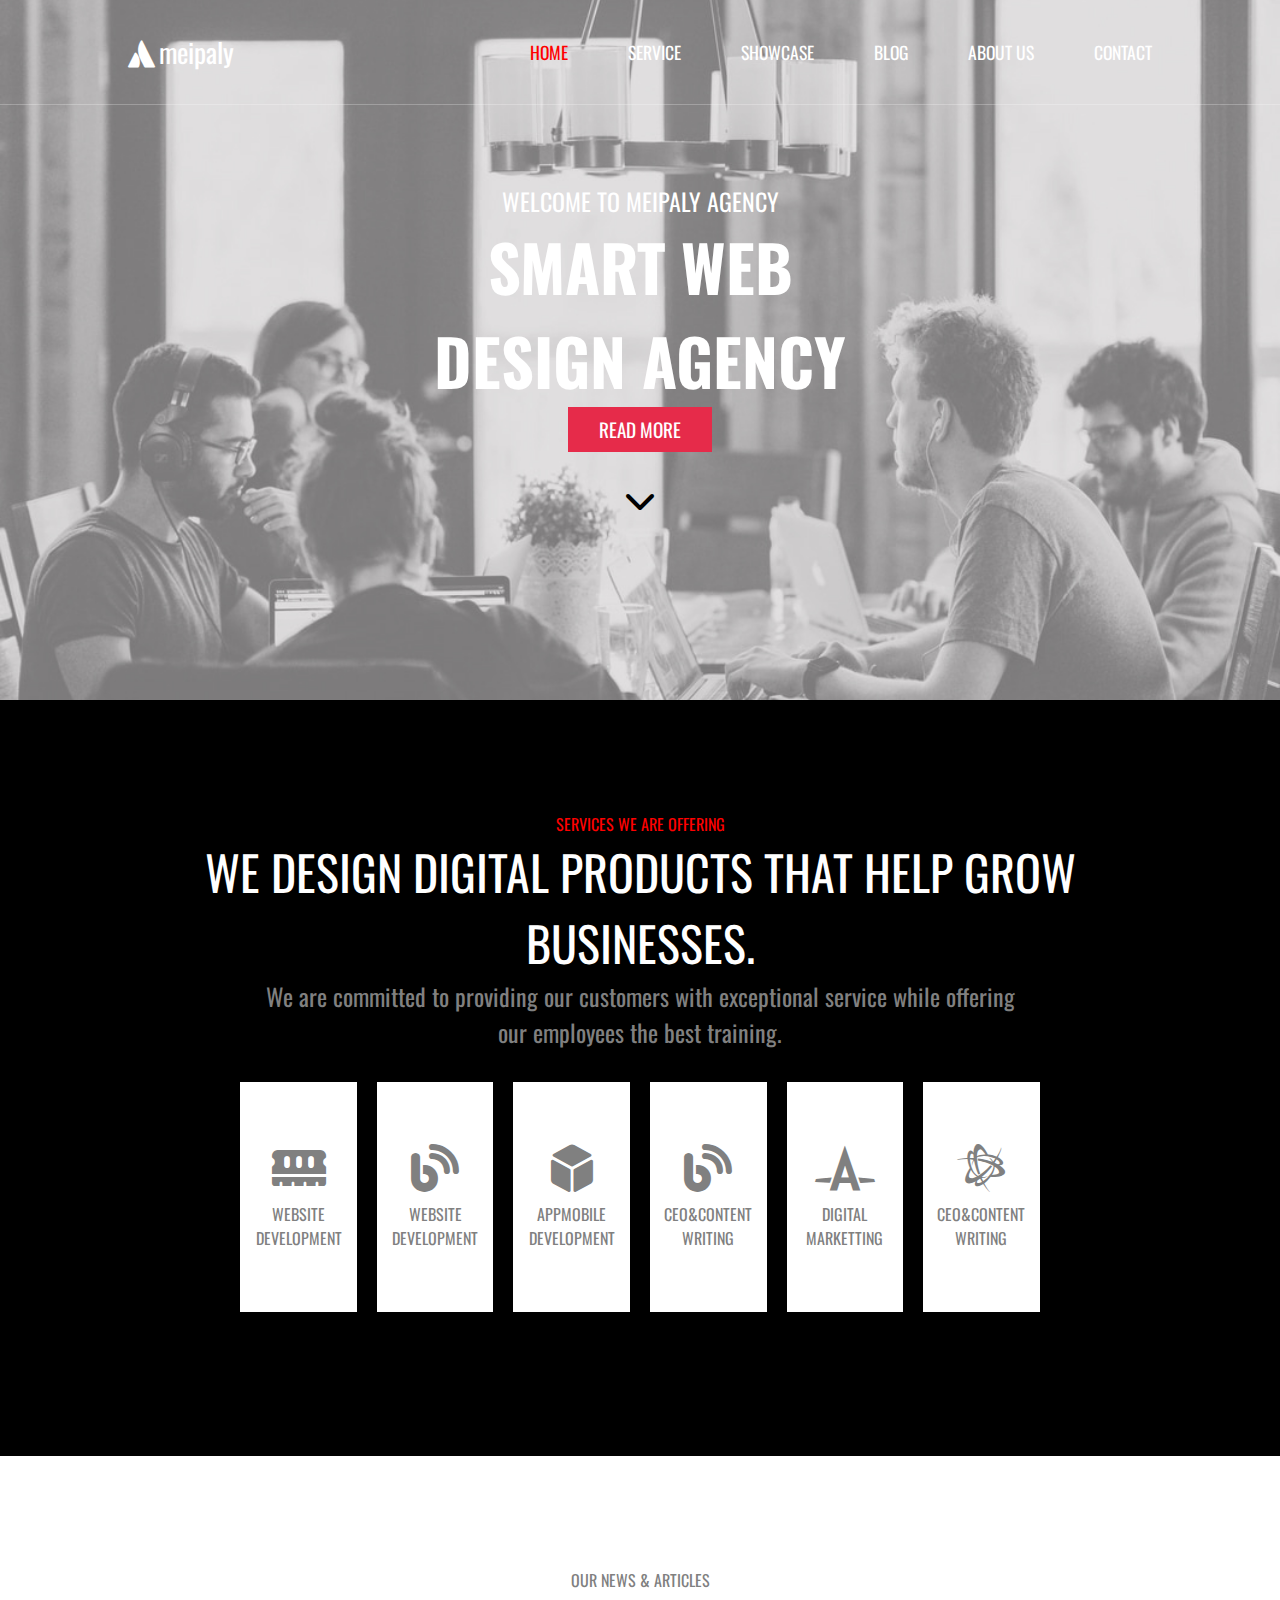
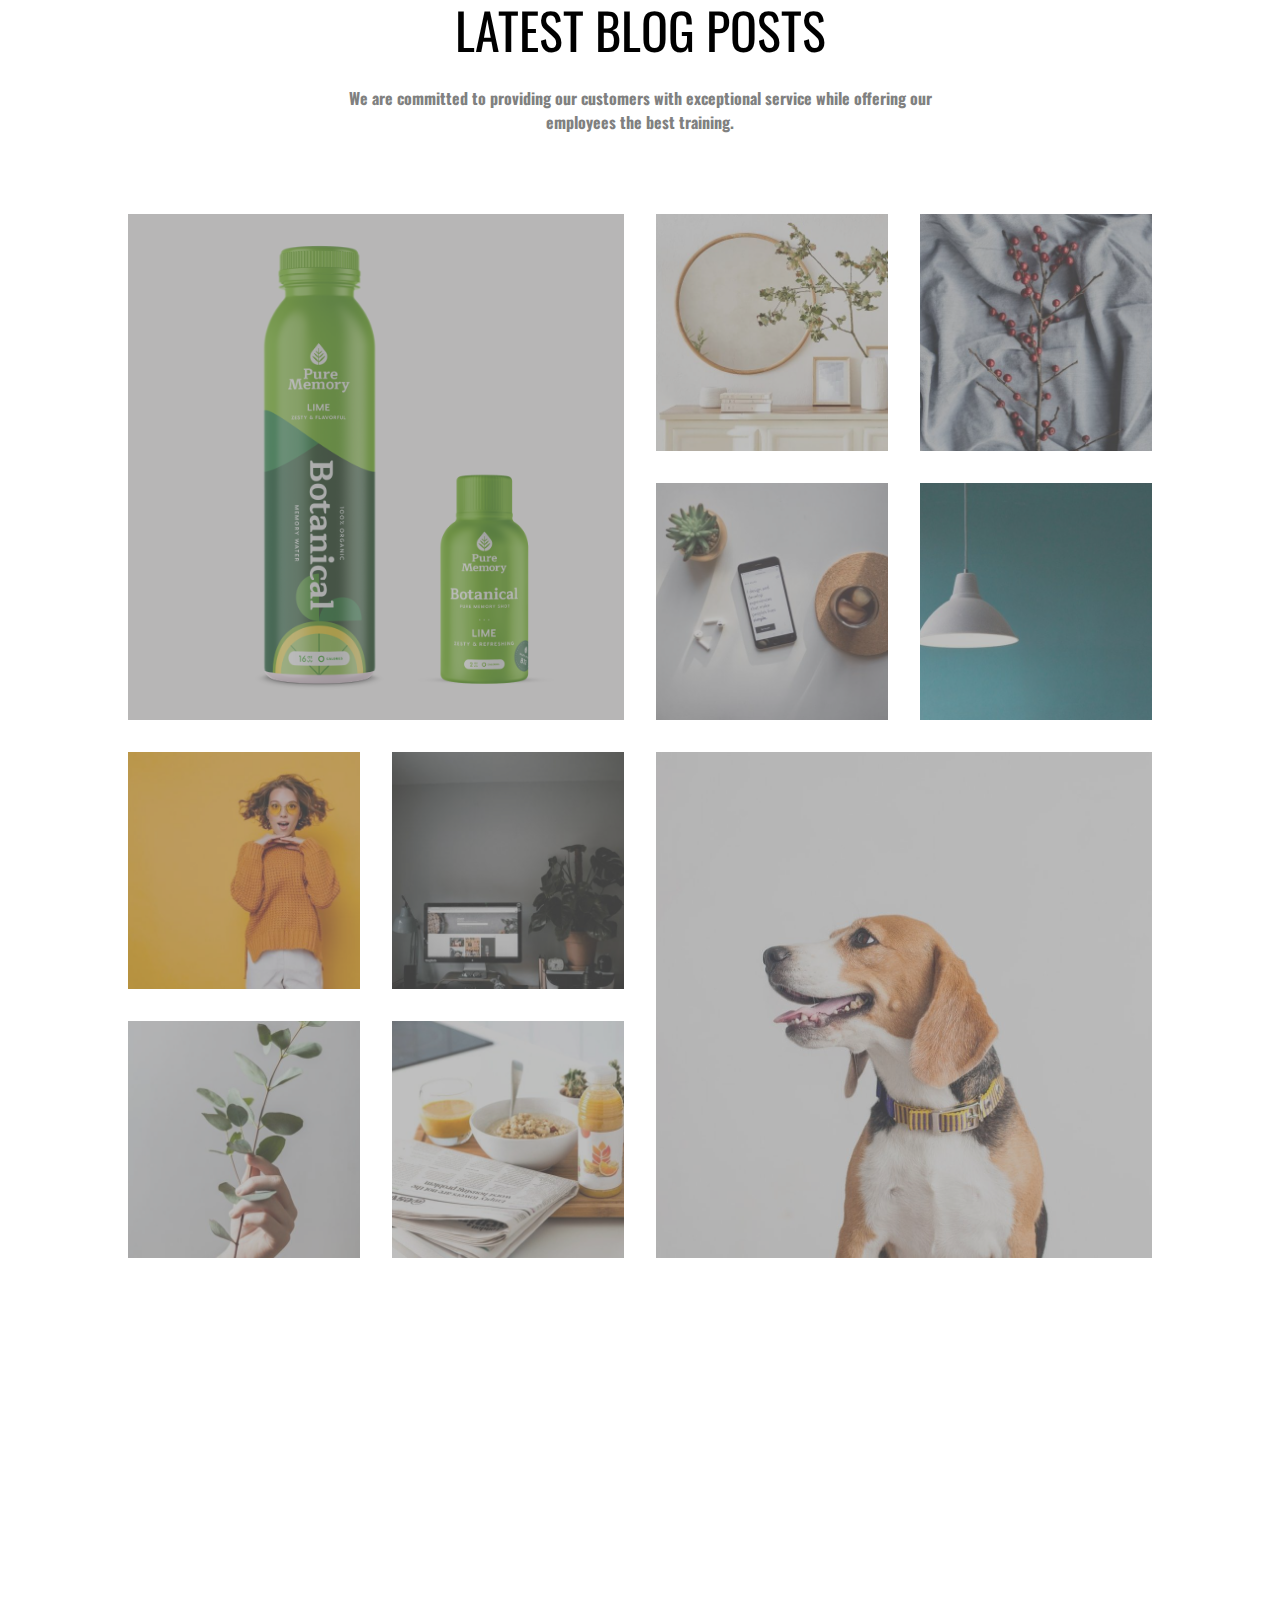
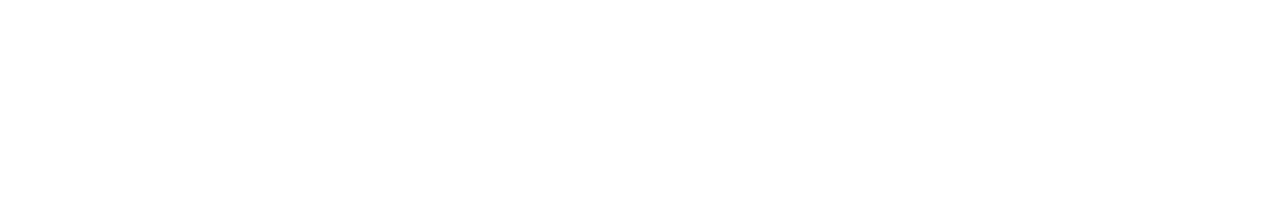
<file: file.rar/Onbuoi5/Onbuoi5/index.html>
<!DOCTYPE html>
<html lang="en">

<head>
    <meta charset="UTF-8" />
    <meta name="viewport" content="width=device-width, initial-scale=1.0" />
    <title>Meipaly</title>
    <!-- Google font -->
    <link rel="preconnect" href="https://fonts.googleapis.com">
    <link rel="preconnect" href="https://fonts.gstatic.com" crossorigin>
    <link href="https://fonts.googleapis.com/css2?family=Oswald:wght@200..700&display=swap" rel="stylesheet">
    <!-- Slick liberies -->
    <link rel="stylesheet" href="./Libs/slick/slick.css">
    <link rel="stylesheet" href="./Libs/slick/slick-theme.css">

    <!-- fontawesome -->
    <link rel="stylesheet" href="https://cdnjs.cloudflare.com/ajax/libs/font-awesome/6.7.2/css/all.min.css"
        integrity="sha512-Evv84Mr4kqVGRNSgIGL/F/aIDqQb7xQ2vcrdIwxfjThSH8CSR7PBEakCr51Ck+w+/U6swU2Im1vVX0SVk9ABhg=="
        crossorigin="anonymous" referrerpolicy="no-referrer" />
    <!-- CSS main -->
    <link rel="stylesheet" href="./CSS/style.css">
</head>

<body>
    <!-- header -->
    <header>
        <div class="header-content container">
            <!-- brand -->
            <a href="#" class="header__logo">
                <i class="fa-brands fa-atlassian"></i>
                <span>meipaly</span>
            </a>
            <!-- navigation -->
            <nav class="menu">
                <ul>
                    <li class="active"><a href="">HOME </a></li>
                    <li><a href="">service</a></li>
                    <li><a href="">showcase</a></li>
                    <li><a href="">Blog</a></li>
                    <li><a href="">About us</a></li>
                    <li><a href="">contact</a></li>
                </ul>
            </nav>
        </div>
    </header>
    <!-- carousel -->
    <section class="Banner">
        <div class="carousel__content container py-5">
            <p>WELCOME TO MEIPALY AGENCY</p>
            <h1>SMART WEB <br>
                DESIGN AGENCY</h1>
            <button>READ MORE</button>
            <div class="chevron__dow">
                <i class="fa-solid fa-chevron-down fa-2x"></i>
            </div>
        </div>
    </section>
    <!-- services -->
    <section id="services" class="py-5">
        <div class="container">
            <div class="services__title ">
                <p>SERVICES WE ARE OFFERING</p>
                <h1>WE DESIGN DIGITAL PRODUCTS THAT HELP GROW BUSINESSES.</h1>
                <span>We are committed to providing our customers with exceptional service while offering <br>
                    our employees the best training.
                </span>
            </div>
            <div class="services__content container">
                <div class="services__slider">
                    <div class="services__item">
                        <i class="fa-solid fa-memory fa-2x"></i>
                        <span> WEBSITE <br>
                            DEVELOPMENT</span>
                    </div>
                    <div class="services__item">
                        <i class="fa-solid fa-blog fa-2x "></i>
                        <span> WEBSITE <br>
                            DEVELOPMENT
                        </span>
                    </div>
                    <div class="services__item">
                        <i class="fa-solid fa-dice-d6 fa-2x"></i>
                        <span>APPMOBILE <br> DEVELOPMENT</span>
                    </div>
                    <div class="services__item">
                        <i class="fa-solid fa-blog"></i>
                        <span>CEO&CONTENT <br>
                            WRITING</span>
                    </div>
                    <div class="services__item">
                        <i class="fa-brands fa-autoprefixer fa-2x"></i>
                        <span>DIGITAL <br> MARKETTING</span>
                    </div>
                    <div class="services__item">
                        <i class="fa-brands fa-battle-net fa-2x"></i>
                        <span>CEO&CONTENT <br>
                            WRITING
                        </span>
                    </div>
                </div>
            </div>
        </div>
    </section>
    <!-- Blog -->
    <section id="blog">
        <div class="container">
            <div class="blog_title py-5">
                <p>OUR NEWS & ARTICLES</p>
                <h1>LATEST BLOG POSTS</h1>
                <p>We are committed to providing our customers with exceptional service while offering our
                    <br> employees the best training.
                </p>
            </div>
            <div class="blog__content">
                <div class="blog__item blog__item-1 ">
                    <img src="./image/showcase_img_1.webp" alt="">
                    <div class="overlay">
                        <div class="overlay__icon">
                            <i class="fa-solid fa-magnifying-glass-plus"></i>
                        </div>
                        <div class="overlay__text">
                            <p>LOGO</p>
                            <h2>FLIPPIN BIRD</h2>
                        </div>
                    </div>
                </div>
                <div class="blog__item">
                    <img src="./image/grid-metro-2.jpg" alt="">
                    <div class="overlay">
                        <div class="overlay__icon">
                            <i class="fa-solid fa-magnifying-glass-plus"></i>
                        </div>
                        <div class="overlay__text">
                            <p>LOGO</p>
                            <h2>FLIPPIN BIRD</h2>
                        </div>
                    </div>
                </div>
                <div class="blog__item">
                    <img src="./image/grid-metro-3.jpg" alt="">
                    <div class="overlay">
                        <div class="overlay__icon">
                            <i class="fa-solid fa-magnifying-glass-plus"></i>
                        </div>
                        <div class="overlay__text">
                            <p>LOGO</p>
                            <h2>FLIPPIN BIRD</h2>
                        </div>
                    </div>
                </div>
                <div class="blog__item">
                    <img src="./image/grid-metro-4.jpg" alt="">
                    <div class="overlay">
                        <div class="overlay__icon">
                            <i class="fa-solid fa-magnifying-glass-plus"></i>
                        </div>
                        <div class="overlay__text">
                            <p>LOGO</p>
                            <h2>FLIPPIN BIRD</h2>
                        </div>
                    </div>
                </div>
                <div class="blog__item">
                    <img src="./image/grid-metro-5.jpg" alt="">
                    <div class="overlay">
                        <div class="overlay__icon">
                            <i class="fa-solid fa-magnifying-glass-plus"></i>
                        </div>
                        <div class="overlay__text">
                            <p>LOGO</p>
                            <h2>FLIPPIN BIRD</h2>
                        </div>
                    </div>
                </div>
                <div class="blog__item">
                    <img src="./image/grid-metro-6.jpg" alt="">
                    <div class="overlay">
                        <div class="overlay__icon">
                            <i class="fa-solid fa-magnifying-glass-plus"></i>
                        </div>
                        <div class="overlay__text">
                            <p>LOGO</p>
                            <h2>FLIPPIN BIRD</h2>
                        </div>
                    </div>
                </div>
                <div class="blog__item">
                    <img src="./image/grid-metro-7.jpg" alt="">
                    <div class="overlay">
                        <div class="overlay__icon">
                            <i class="fa-solid fa-magnifying-glass-plus"></i>
                        </div>
                        <div class="overlay__text">
                            <p>LOGO</p>
                            <h2>FLIPPIN BIRD</h2>
                        </div>
                    </div>
                </div>
                <div class="blog__item">
                    <img src="./image/grid-metro-8.jpg" alt="">
                    <div class="overlay">
                        <div class="overlay__icon">
                            <i class="fa-solid fa-magnifying-glass-plus"></i>
                        </div>
                        <div class="overlay__text">
                            <p>LOGO</p>
                            <h2>FLIPPIN BIRD</h2>
                        </div>
                    </div>
                </div>
                <div class="blog__item">
                    <img src="./image/grid-metro-9.jpg" alt="">
                    <div class="overlay">
                        <div class="overlay__icon">
                            <i class="fa-solid fa-magnifying-glass-plus"></i>
                        </div>
                        <div class="overlay__text">
                            <p>LOGO</p>
                            <h2>FLIPPIN BIRD</h2>
                        </div>
                    </div>
                </div>
                <div class="blog__item blog__item-10">
                    <img src="./image/grid-metro-10.jpg" alt="">
                    <div class="overlay">
                        <div class="overlay__icon">
                            <i class="fa-solid fa-magnifying-glass-plus"></i>
                        </div>
                        <div class="overlay__text">
                            <p>LOGO</p>
                            <h2>FLIPPIN BIRD</h2>
                        </div>
                    </div>
                </div>
            </div>
        </div>
        </div>
        </div>
    </section>
    <!-- Statistics -->
    <!-- Digital -->
    <!-- Contact -->
    <!-- footer -->
    <br>
    <br>
    <br>
    <br>
    <br>
    <br>
    <br>
    <br>
    <br>
    <br>
    <br>
    <br>
    <br>
    <br>
    <br>
    <br>
    <br>
    <br>
    <br>
    <br>
    <br>
    <br>
    <script src="https://cdnjs.cloudflare.com/ajax/libs/jquery/3.7.1/jquery.min.js"
        integrity="sha512-v2CJ7UaYy4JwqLDIrZUI/4hqeoQieOmAZNXBeQyjo21dadnwR+8ZaIJVT8EE2iyI61OV8e6M8PP2/4hpQINQ/g=="
        crossorigin="anonymous" referrerpolicy="no-referrer"></script>
    <script src="./Libs/slick/slick.min.js"></script>
    <script>
        $(document).ready(function () {
            $('.services__slider').slick({
                infinite: true,
                slidesToShow: 5,
                slidesToScroll: 1,
                arrows: false,
                dots: true
            });
        });
    </script>

</html>
</file>
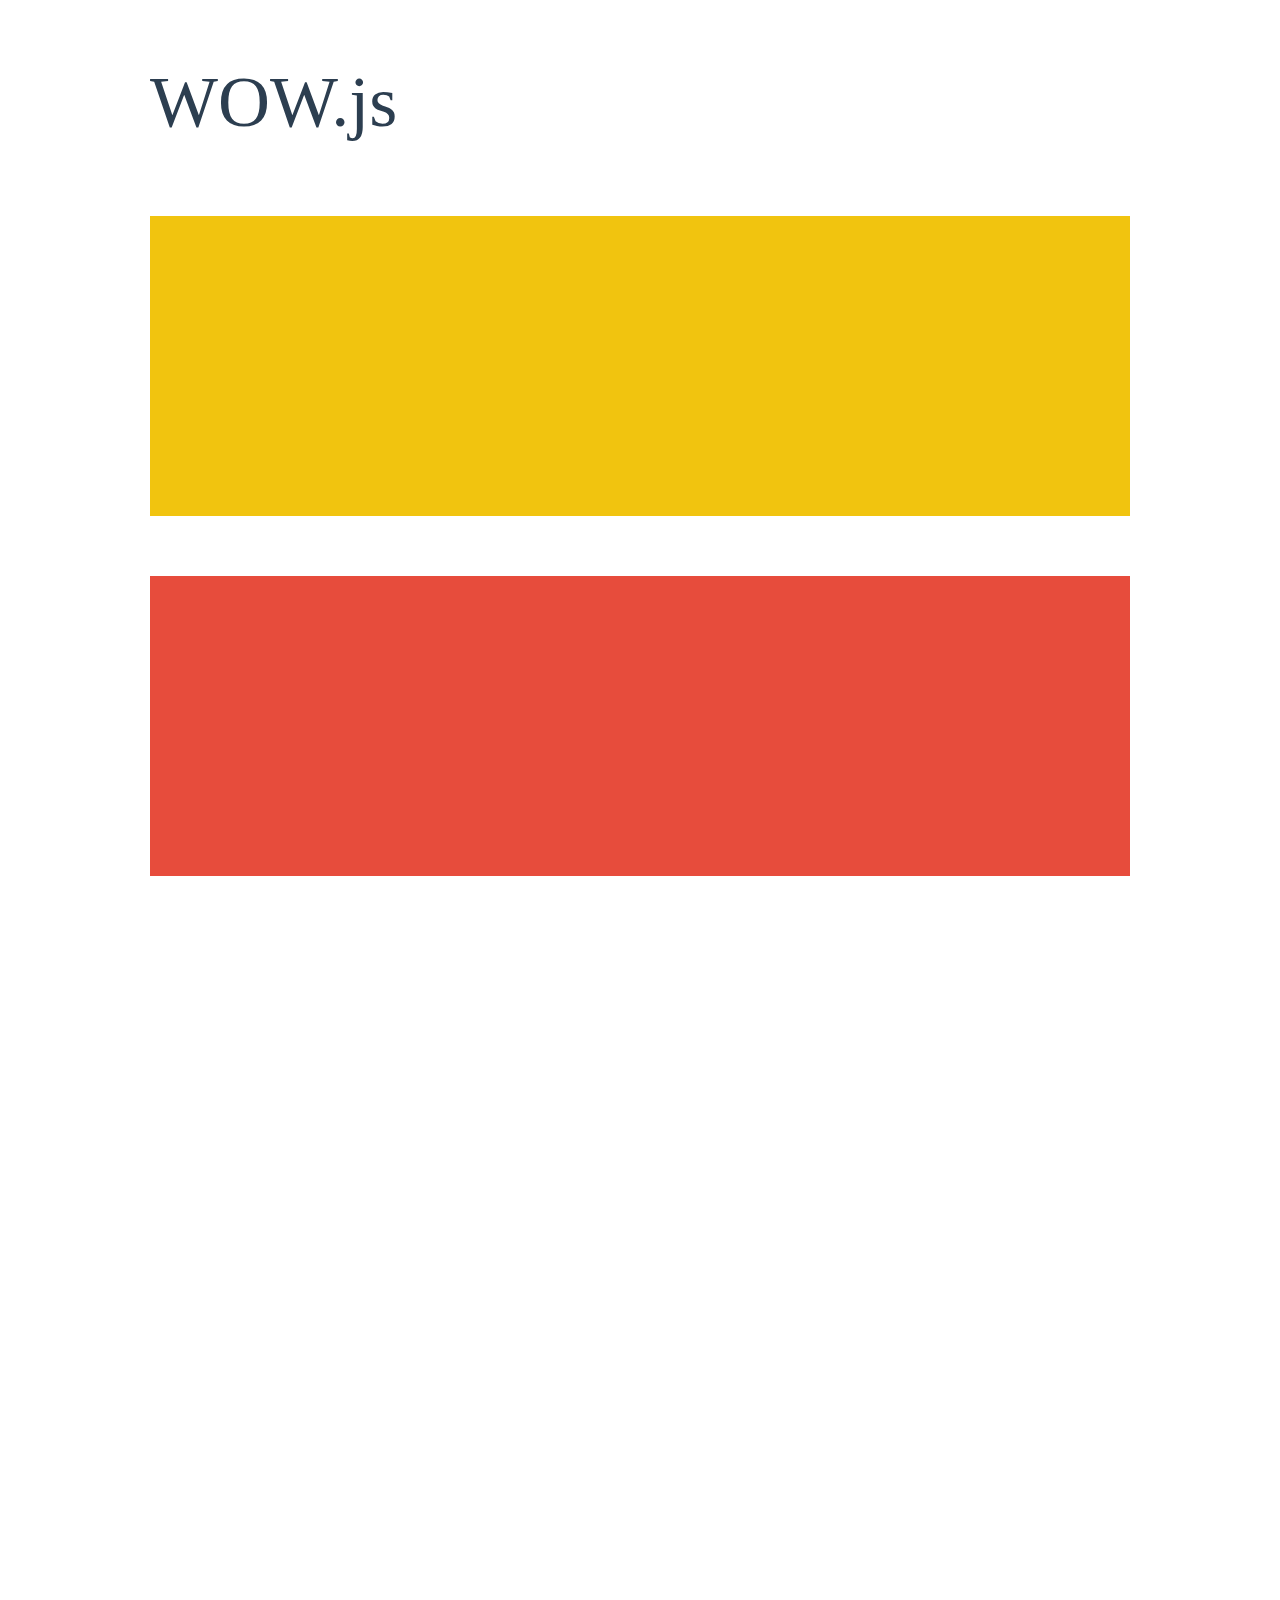
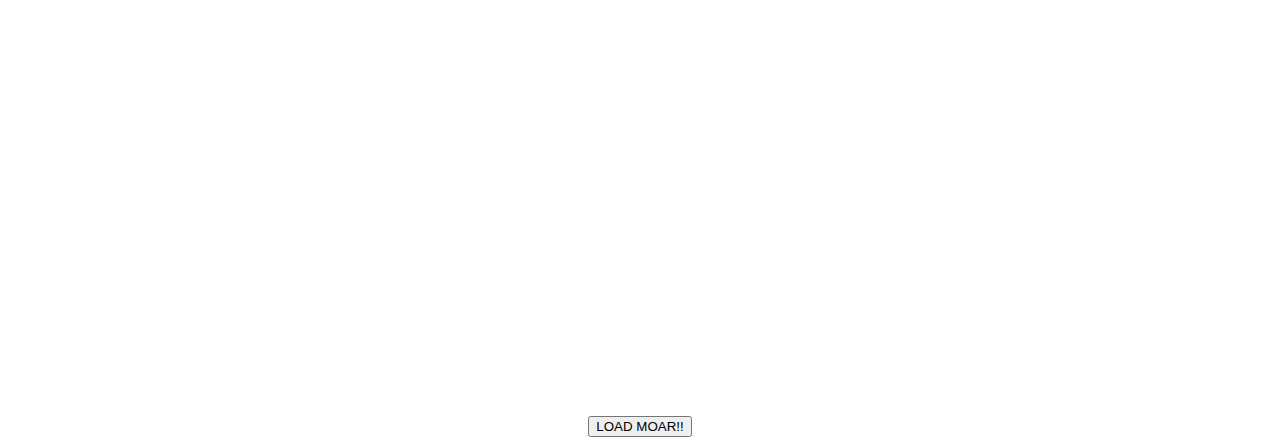
<file: BT_Shamar/LIbs/WOW-master/demo.html>
<!doctype html>

<html lang="en">
<head>
  <meta charset="utf-8">
  <title>WOW</title>
  <link rel="stylesheet" href="css/libs/animate.css">
  <link rel="stylesheet" href="css/site.css">
  <style>
    .wow:first-child {
      visibility: hidden;
    }
  </style>
  <!--[if IE]>
    <script src="http://html5shiv.googlecode.com/svn/trunk/html5.js"></script>
  <![endif]-->
</head>

<body>
  <div id="container">
    <header>
      <h1>WOW.js</h1>
    </header>
    <div id="main">
      <section class="wow fadeInDown" style="background-color: #f1c40f;"></section>
      <section class="wow pulse" style="background-color: #e74c3c;" data-wow-iteration="infinite" data-wow-duration="1500ms"></section>
      <section class="section--purple wow slideInRight" data-wow-delay="2s"></section>
      <section class="section--blue wow bounceInLeft" data-wow-offset="300"></section>
      <section class="section--green wow slideInLeft" data-wow-duration="4s"></section>
      <button id="moar">LOAD MOAR!!</button>
    </div>
  </div>
  <script src="dist/wow.js"></script>
  <script>
    wow = new WOW(
      {
        animateClass: 'animated',
        offset:       100,
        callback:     function(box) {
          console.log("WOW: animating <" + box.tagName.toLowerCase() + ">")
        }
      }
    );
    wow.init();
    document.getElementById('moar').onclick = function() {
      var section = document.createElement('section');
      section.className = 'section--purple wow fadeInDown';
      this.parentNode.insertBefore(section, this);
    };
  </script>
</body>
</html>
</file>
<file: file.rar/Onbuoi5/Onbuoi5/CSS/style.css>
* {
  margin: 0;
  padding: 0;
  font-family: "Oswald", sans-serif;
}
.py-5 {
  padding: 5rem 0;
}
/* header */
header {
  /* background-color: black; */
  position: absolute;
  width: 100%;
  border-bottom: 1px solid rgba(255, 255, 255, 0.247);
}
.container {
  width: 80%;
  margin: 0 auto;
  padding: 2rem;
}
.header-content {
  /* font-size: 1.3rem; */
  display: flex;
  justify-content: space-between;
  align-items: center;
}

.header__logo {
  text-decoration: dashed;
}
.header__logo i,
.header__logo span {
  font-size: 1.7rem;
  color: white;
}
.menu ul li {
  list-style: none;
  display: inline;
  text-transform: uppercase;
  margin-left: 3.5rem;
}

.menu ul li a {
  text-decoration: dashed;
  font-size: 1.1rem;
  color: white;
}

.menu ul li.active a {
  color: red;
}
.menu ul li a:hover {
  color: red;
  transition: all 0.5s;
}
/* Carousel */
.Banner {
  background-image: url(../image/home_slider.jpg);
  background-repeat: no-repeat;
  background-position: center;
  background-size: cover;
  height: 700px;

  display: flex;
  justify-content: center;
  text-align: center;
  align-items: center;
}
.carousel__content {
  color: white;
}

.carousel__content p {
  font-size: 1.5rem;
}
.carousel__content h1 {
  font-size: 4rem;
}
.carousel__content button {
  background-color: rgb(230, 43, 74);
  font-size: 1.2rem;
  border: 1px solid #e62b4a;
  padding: 7px 30px;
  color: white;
  cursor: pointer;
}
.carousel__content button:hover {
  background-color: rgba(255, 0, 0, 0.562);
}
.chevron__dow {
  margin-top: 2rem;
  color: black;
  text-align: center;
}
/* Services */
#services {
  background-color: black;
  color: white;
}
.services__title {
  text-align: center;
}
.services__title p {
  color: red;
}
.services__title h1 {
  font-size: 3rem;
  font-weight: 400;
}
.services__title span {
  font-size: 1.5rem;
  color: gray;
  padding: 20px 0;
}
/* service-item */
.services__slider {
  display: flex;
}
.services__item {
  color: grey;
  width: 213px;
  height: 230px;
  background-color: white;
  margin: 0 10px;

  display: flex !important;
  text-align: center;
  align-items: center;
  justify-content: center;
  flex-direction: column;
  position: relative;
  /* border-right: 4px solid red; */
}
.services__item i {
  font-size: 3rem;
  margin-bottom: 0.6rem;
}
.services__item::after {
  content: "";
  width: 5px;
  background-color: red;
  position: absolute;
  top: 0;
  right: 0;
  height: 0;
}
.services__item:hover:after {
  transition: all 0.5s;
  height: 100%;
}
/* Blog */
#blog {
}
.text-gray {
  color: gray !important;
}
.blog_title {
  text-align: center;
}
.blog_title p:first-of-type {
  color: gray;
}
.blog_title h1 {
  font-size: 50px;
  font-weight: 400;
  margin-top: 10px 0;
}
.blog_title p:last-of-type {
  font-size: 16px;
  font-weight: 700;
  color: gray;
  margin-top: 20px;
}
/* blog_conten */
.blog__content {
  display: grid;
  grid-template-columns: repeat(4, 1fr);
  gap: 2rem;
}
.blog__content .blog__item img {
  width: 100%;
  height: 100%;
  object-fit: cover;
  filter: contrast(50%);
}
.blog__item-1 {
  grid-column: 1 / span 2;
  grid-row: 1 / span 2;
}
.blog__item-10 {
  grid-column: 3 / span 2;
  grid-row: 3 / span 2;
}
.blog__item {
  position: relative;
}
.blog__item .overlay {
  background-color: rgba(230, 43, 74, 0.6);
  position: absolute;
  top: 0;
  width: 100%;
  height: 100%;
  opacity: 0;
  transition: all 0.5s;
}
.blog__item .overlay .overlay__icon {
  position: absolute;
  right: 1.5rem;
  top: 1.5rem;
}
.blog__item .overlay .overlay__icon i {
  background-color: white;
  color: black;
  padding: 0.5rem;
  transform: translateY(30px);
}
.blog__item .overlay .overlay__text {
  position: absolute;
  bottom: 1.5rem;
  left: 1.5rem;
  color: white;
  transform: translateY(30px);
}
.blog__item .overlay:hover {
  opacity: 1;
}
.blog__item .overlay:hover .overlay__icon i {
  transform: translateY(0);
  transition: all 0.8s;
}
.blog__item .overlay:hover .overlay__text {
  transform: translateY(0);
  transition: all 0.8s;
}
.blog__item .overlay .overlay__icon i:hover {
  background-color: black;
  color: white;
  transition: all 0.5s;
  cursor: pointer;
}
.slick-dots li button:before {
  padding: 1rem;
  font-size: 12px;
  color: white;
}
.slick-dots li.slick-active button:before {
  color: red;
}
</file>
<file: BT_Shamar/LIbs/WOW-master/css/site.css>
h1 {
  font-size:     72px;
  line-height:   1.5;
  color: #2c3e50;
  font-weight:   100;
}

#container {
  width:  980px;
  margin: 0 auto;
}

section {
  height: 300px;
  margin: 60px 0;
}

.section--purple {
  background-color: #9b59b6;
}

.section--blue {
  background-color: #3498db;
}

.section--green {
  background-color: #2ecc71;
}

#main {
  text-align: center;
}

#more {
  margin: 20px auto 48px;
}
</file>
